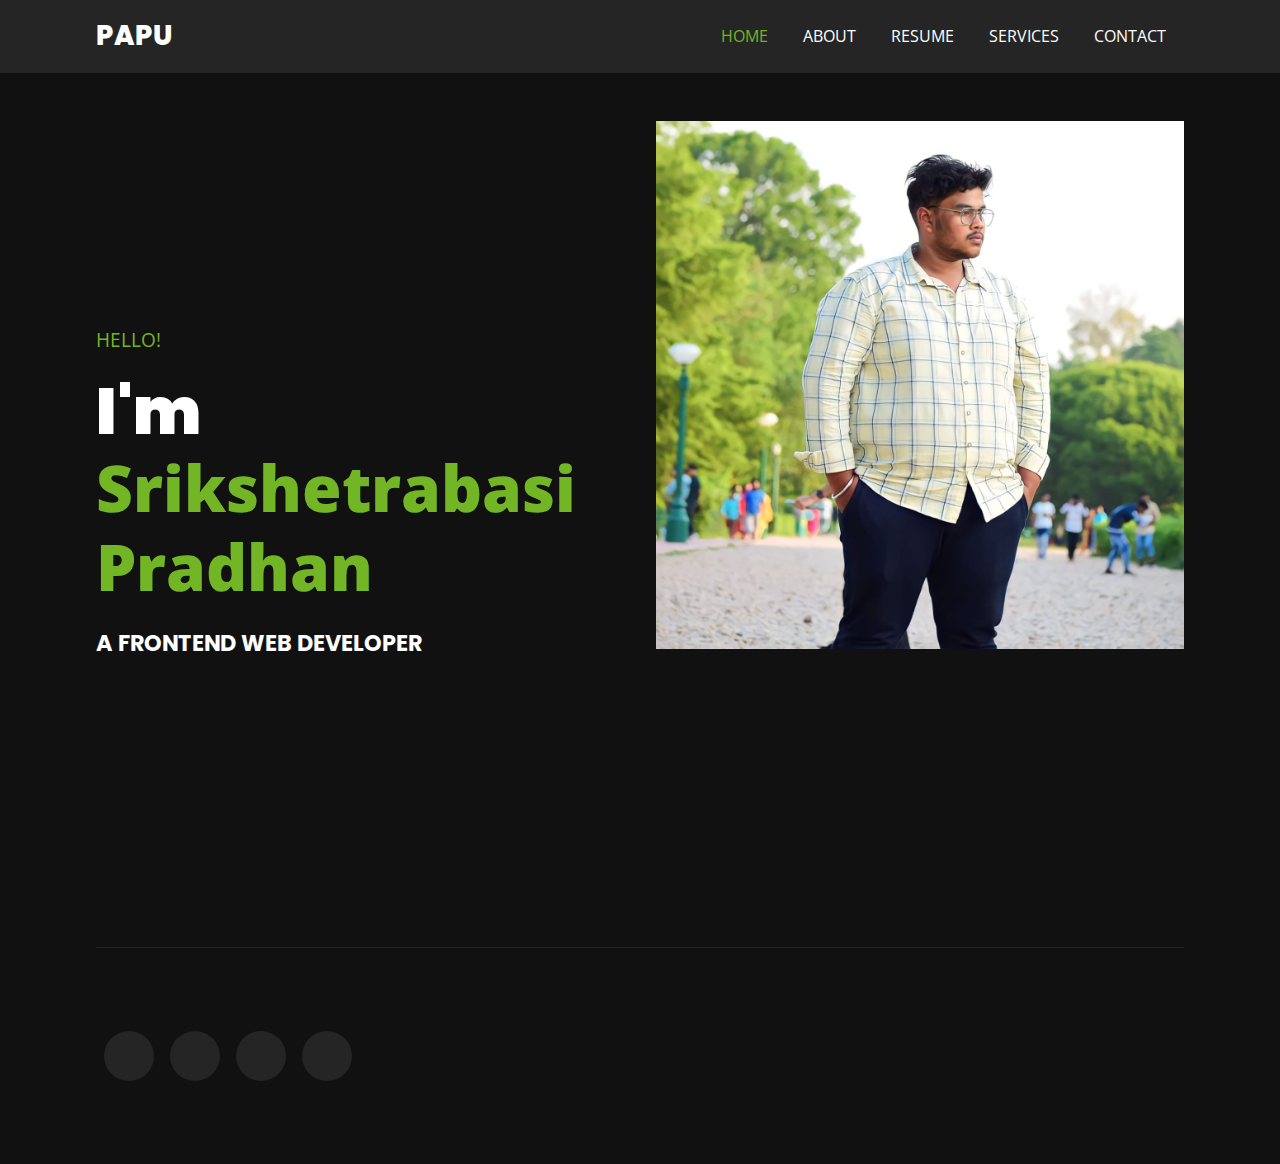
<file: index.html>
<!DOCTYPE html>
<html>
  <head>
    <meta charset="utf-8">
    <meta http-equiv="X-UA-Compatible" content="IE=edge">
    <title>Home</title>
    <meta name="description" content="">
    <meta name="viewport" content="width=device-width, initial-scale=1">
    <link rel="stylesheet" href="css/utility.css">
    <link rel = "stylesheet" href = "css/style.css">
    <link rel="stylesheet" href="https://cdnjs.cloudflare.com/ajax/libs/font-awesome/5.15.1/css/all.min.css" integrity="sha512-+4zCK9k+qNFUR5X+cKL9EIR+ZOhtIloNl9GIKS57V1MyNsYpYcUrUeQc9vNfzsWfV28IaLL3i96P9sdNyeRssA==" crossorigin="anonymous" />
    <link href="https://fonts.googleapis.com/css2?family=Open+Sans:wght@300;400;600;700;800&family=Poppins:wght@200;300;400;500;600;700;800;900&display=swap" rel="stylesheet">
  </head>
  <body>
    
    <!-- navbar section -->
    <nav class = "navbar">
      <div class = "container">
        <div class = "brand-and-toggler">
          <a href = "index.html" class = "navbar-brand">papu</a>
          <button type = "button" class = "navbar-toggler" id = "navbar-toggler">
            <span>
              <i class = "fas fa-bars"></i>
            </span>
          </button>
        </div>

        <div class = "navbar-collapse">
          <ul class = "navbar-nav">
            <li class = "nav-item nav-active">
              <a href = "index.html" class = "nav-link">home</a>
            </li>
            <li class = "nav-item">
              <a href = "about.html" class = "nav-link">about</a>
            </li>
            <li class = "nav-item">
              <a href = "resume.html" class = "nav-link">resume</a>
            </li>
            <li class = "nav-item">
              <a href = "services.html" class = "nav-link">services</a>
            </li>
            <li class = "nav-item">
              <a href = "contact.html" class = "nav-link">contact</a>
            </li>
          </ul>
        </div>
      </div>
    </nav>
    <!-- end of navbar section -->



    <!-- home page -->
    <section class = "home container">
      <div class = "row">
        <div class = "row-left">
          <h3>hello!</h3>
          <h1>i'm <span>srikshetrabasi pradhan</span></h1>
          <h2>a frontend web developer </h2>
        </div>
        

        <div class = "row-right">
          <div class = "img-border">
            <div class = "img-container">
              <img src = "./papu.png.jpg" alt = "my photo">
            </div>
          </div>
        </div>
      </div>
    </section>
    <!-- end of home page -->
    

    <!-- footer -->
    <footer class = "footer container">
      <div class = "row">
        <div class = "col">
          <div class = "social-links">
            <a href = "https://github.com/Srikshetrabasipradhan" target="_blank"><i class="fab fa-github"></i></a>
            <a href = "https://www.linkedin.com/in/srikshetrabasi-pradhan-51843b259/" target="_blank"><i class = "fab fa-linkedin"></i></a>
            <a href = "https://www.instagram.com/itz_papu_2321/" target="_blank"><i class = "fab fa-instagram"></i></a>
            <a href="https://wa.me/916370232186" target="_blank"><i class="fab fa-whatsapp"></i></a>
          </div>
        </div>
      </div>
    </footer>
    <!-- end of footer -->


    <!-- custom js file -->
    <script src="js/script.js"></script>
  </body>
</html>
</file>
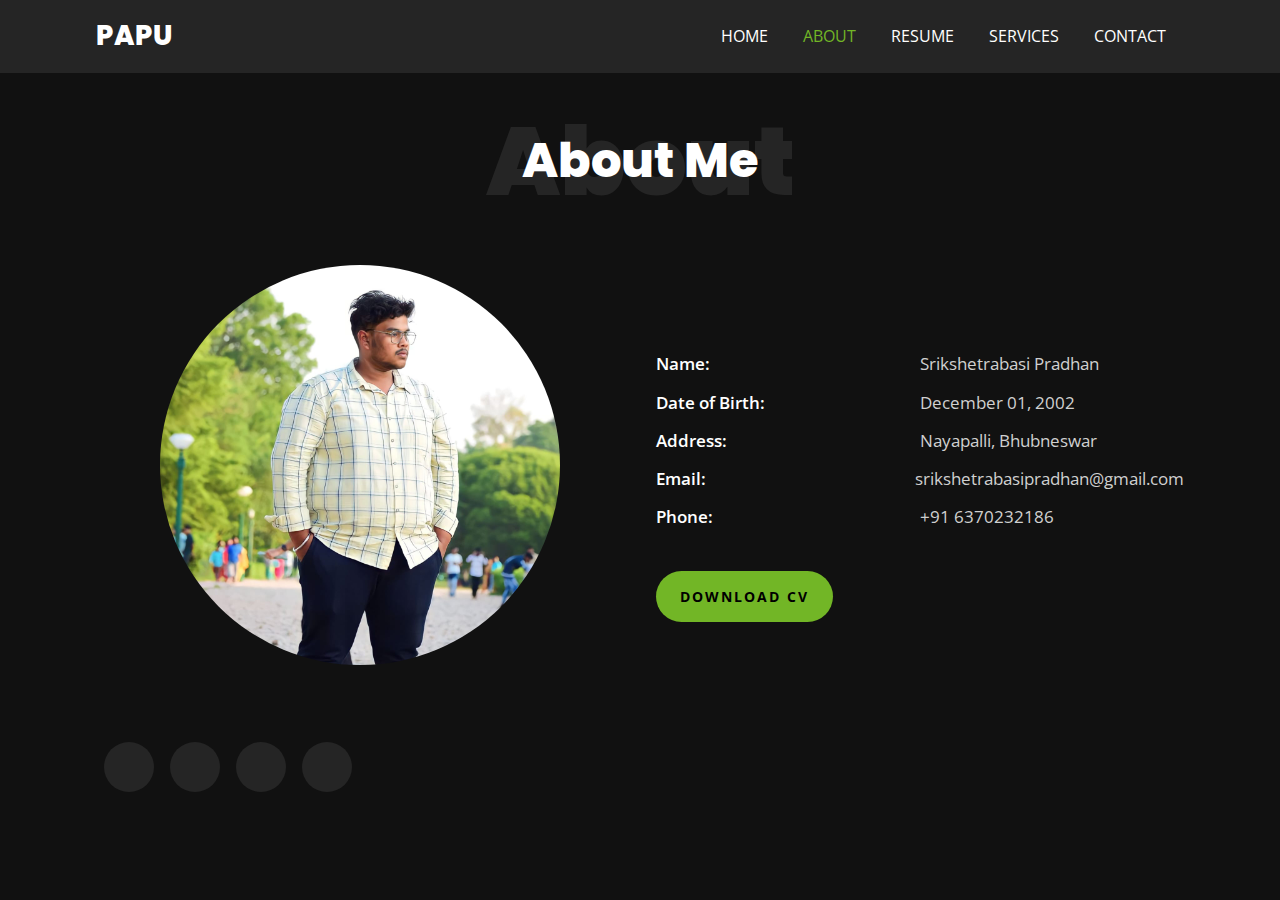
<file: about.html>
<!DOCTYPE html>
<html>
  <head>
    <meta charset="utf-8">
    <meta http-equiv="X-UA-Compatible" content="IE=edge">
    <title>About</title>
    <meta name="description" content="">
    <meta name="viewport" content="width=device-width, initial-scale=1">
    <!-- utility css file -->
    <link rel="stylesheet" href="css/utility.css">
    <link rel = "stylesheet" href = "css/style.css">
    <link rel="stylesheet" href="https://cdnjs.cloudflare.com/ajax/libs/font-awesome/5.15.1/css/all.min.css" integrity="sha512-+4zCK9k+qNFUR5X+cKL9EIR+ZOhtIloNl9GIKS57V1MyNsYpYcUrUeQc9vNfzsWfV28IaLL3i96P9sdNyeRssA==" crossorigin="anonymous" />
    <!-- google fonts -->
    <link href="https://fonts.googleapis.com/css2?family=Open+Sans:wght@300;400;600;700;800&family=Poppins:wght@200;300;400;500;600;700;800;900&display=swap" rel="stylesheet">
  </head>
  <body>
    
    <!-- navbar section -->
    <nav class = "navbar">
      <div class = "container">
        <div class = "brand-and-toggler">
          <a href = "index.html" class = "navbar-brand">papu</a>
          <button type = "button" class = "navbar-toggler" id = "navbar-toggler">
            <span>
              <i class = "fas fa-bars"></i>
            </span>
          </button>
        </div>

        <div class = "navbar-collapse">
          <ul class = "navbar-nav">
            <li class = "nav-item">
              <a href = "index.html" class = "nav-link">home</a>
            </li>
            <li class = "nav-item nav-active">
              <a href = "about.html" class = "nav-link">about</a>
            </li>
            <li class = "nav-item">
              <a href = "resume.html" class = "nav-link">resume</a>
            </li>
            <li class = "nav-item">
              <a href = "services.html" class = "nav-link">services</a>
            </li>
            <li class = "nav-item">
              <a href = "contact.html" class = "nav-link">contact</a>
            </li>
          </ul>
        </div>
      </div>
    </nav>
    <!-- end of navbar section -->

    <!-- about page -->
    <section class = "about container">
      <div class = "title">
        <h2>about</h2>
        <div>
          <h2>about me</h2>
        </div>
      </div>

      <div class = "row">
        <div class = "row-left">
          <img src = "./papu.png.jpg" alt = "about photo">
        </div>
          <div class = "row-right">
          <p class = "text"></p>
          <div class = "about-content">
            <ul>
              <li class = "text">
                <span>Name: </span>
                <span>Srikshetrabasi Pradhan</span>
              </li>
              <li class = "text">
                <span>Date of Birth: </span>
                <span>December 01, 2002</span>
              </li>
              <li class = "text">
                <span>Address: </span>
                <span>Nayapalli, Bhubneswar</span>
              </li>
              <li class = "text">
                <span>Email: </span>
                <span>srikshetrabasipradhan@gmail.com</span>
              </li>
                <li class = "text">
                <span>Phone: </span>
                <span>+91 6370232186</span>
              </li>
            </ul>
          </div>

          
          <a href="./Papu Resume CSE.docx" target="_blank"><button class="btn">Download CV <i class="fa fa-download"></i></button></a>
          
        </div>
        <div class = "social-links">
          <a href = "https://github.com/Srikshetrabasipradhan" target="_blank"><i class="fab fa-github"></i></a>
          <a href = "https://www.linkedin.com/in/srikshetrabasi-pradhan-51843b259/" target="_blank"><i class = "fab fa-linkedin"></i></a>
          <a href = "https://www.instagram.com/itz_papu_2321/" target="_blank"><i class = "fab fa-instagram"></i></a>
          <a href = "https://wa.me/916370232186" target="_blank"><i class = "fab fa-whatsapp"></i></a>
        </div>
      </div>
    </section>
    <!----- end of about page ----->

    <!-- custom js file -->
    <script src="js/script.js"></script>
  </body>
</html>
</file>
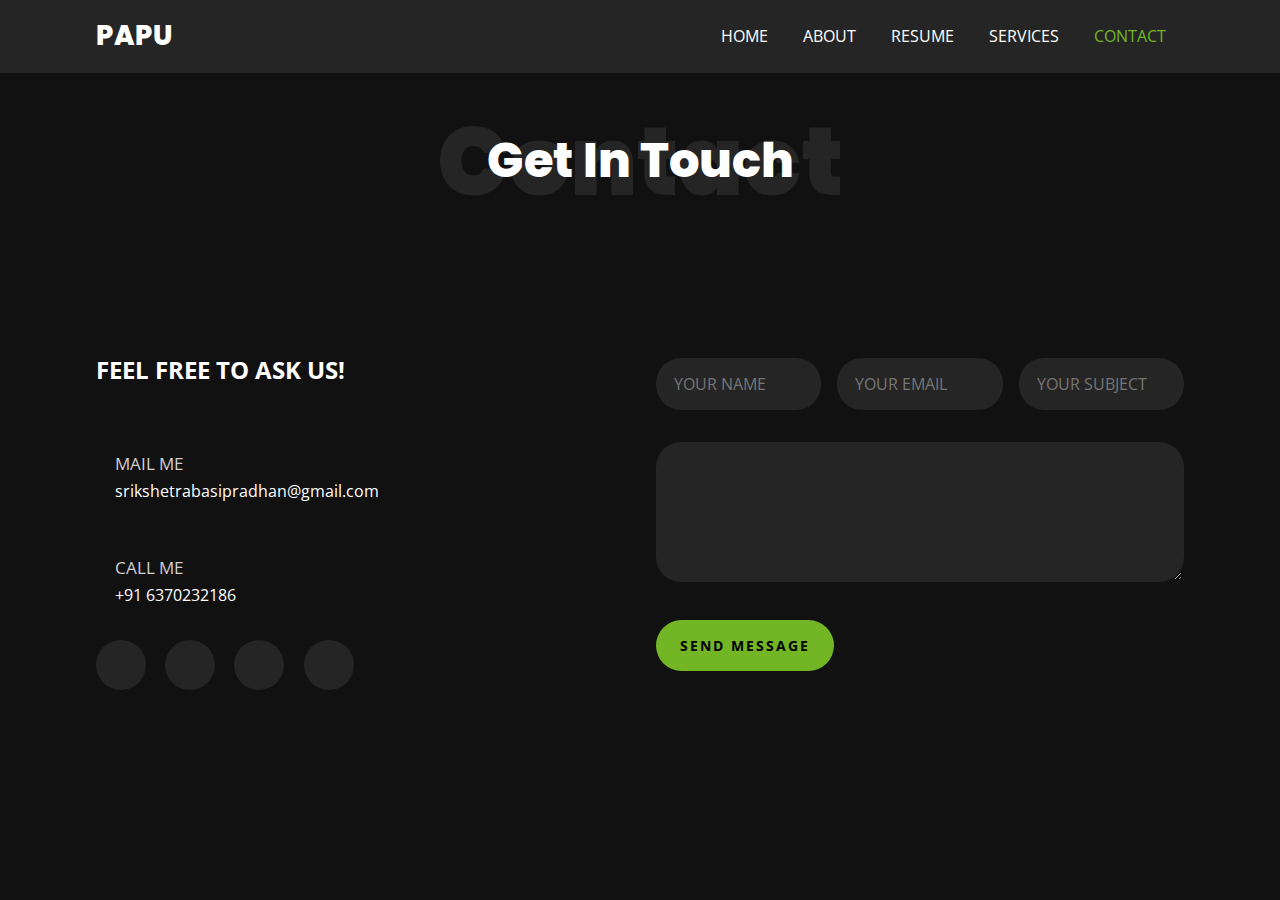
<file: contact.html>
<!DOCTYPE html>
<html>
  <head>
    <meta charset="utf-8">
    <meta http-equiv="X-UA-Compatible" content="IE=edge">
    <title>Contact</title>
    <meta name="description" content="">
    <meta name="viewport" content="width=device-width, initial-scale=1">
    <!-- utility css file -->
    <link rel="stylesheet" href="css/utility.css">
    <!-- style css file -->
    <link rel = "stylesheet" href = "css/style.css">
    <!-- fontawesome cdn -->
    <link rel="stylesheet" href="https://cdnjs.cloudflare.com/ajax/libs/font-awesome/5.15.1/css/all.min.css" integrity="sha512-+4zCK9k+qNFUR5X+cKL9EIR+ZOhtIloNl9GIKS57V1MyNsYpYcUrUeQc9vNfzsWfV28IaLL3i96P9sdNyeRssA==" crossorigin="anonymous" />
    <!-- google fonts -->
    <link href="https://fonts.googleapis.com/css2?family=Open+Sans:wght@300;400;600;700;800&family=Poppins:wght@200;300;400;500;600;700;800;900&display=swap" rel="stylesheet">
  </head>
  <body>
    
    <!-- navbar section -->
    <nav class = "navbar">
      <div class = "container">
        <div class = "brand-and-toggler">
          <a href = "index.html" class = "navbar-brand">papu</a>
          <button type = "button" class = "navbar-toggler" id = "navbar-toggler">
            <span>
              <i class = "fas fa-bars"></i>
            </span>
          </button>
        </div>

        <div class = "navbar-collapse">
          <ul class = "navbar-nav">
            <li class = "nav-item">
              <a href = "index.html" class = "nav-link">home</a>
            </li>
            <li class = "nav-item">
              <a href = "about.html" class = "nav-link">about</a>
            </li>
            <li class = "nav-item">
              <a href = "resume.html" class = "nav-link">resume</a>
            </li>
            <li class = "nav-item">
              <a href = "services.html" class = "nav-link">services</a>
            </li>
            <li class = "nav-item nav-active">
              <a href = "contact.html" class = "nav-link">contact</a>
            </li>
          </ul>
        </div>
      </div>
    </nav>
    <!-- end of navbar section -->

    <!-- contact page -->
    <section class = "contact container">
      <div class = "title">
        <h2>contact</h2>
        <div>
          <h2>get in touch</h2>
        </div>
      </div>

      <p class = "text"></p>

      <div class = "row">
        <div class = "col-left">
          <h2>feel free to ask us!</h2>
          <p class = "text"></p>

          <div class = "contact-info">
            <span><i class = "fas fa-envelope-open"></i></span>
            <h3>
              <span class = "text">mail me</span> <br>
              srikshetrabasipradhan@gmail.com
            </h3>
          </div>

          <div class = "contact-info">
            <span><i class = "fas fa-phone-square-alt"></i></span>
            <h3>
              <span class = "text">call me</span> <br>
              +91 6370232186
            </h3>
          </div>

          <div class = "contact-social-links">
            <a href = "https://github.com/Srikshetrabasipradhan" target="_blank"><i class="fab fa-github"></i></a>
            <a href = "https://www.linkedin.com/in/srikshetrabasi-pradhan-51843b259/" target="_blank"><i class="fab fa-linkedin"></i></a>
            <a href = "https://www.instagram.com/itz_papu_2321/" target="_blank"><i class = "fab fa-instagram"></i></a>
            <a href = "https://wa.me/916370232186" target="_blank"><i class = "fab fa-whatsapp"></i></a>
          </div>
        </div>

        <div class = "col-right">
          <form class = "contact-form">
            <div class = "form-group">
              <input type = "text" placeholder="your name">
              <input type = "email" placeholder="your email">
              <input type = "text" placeholder="your subject">
            </div>
            <textarea rows = "5"></textarea>
            <button type = "submit" class = "btn">send message</button>
          </form>
        </div>
      </div>
    </section>
    <!-- end of contact page -->
    


    <!-- custom js file -->
    <script src="js/script.js"></script>
  </body>
</html>
</file>
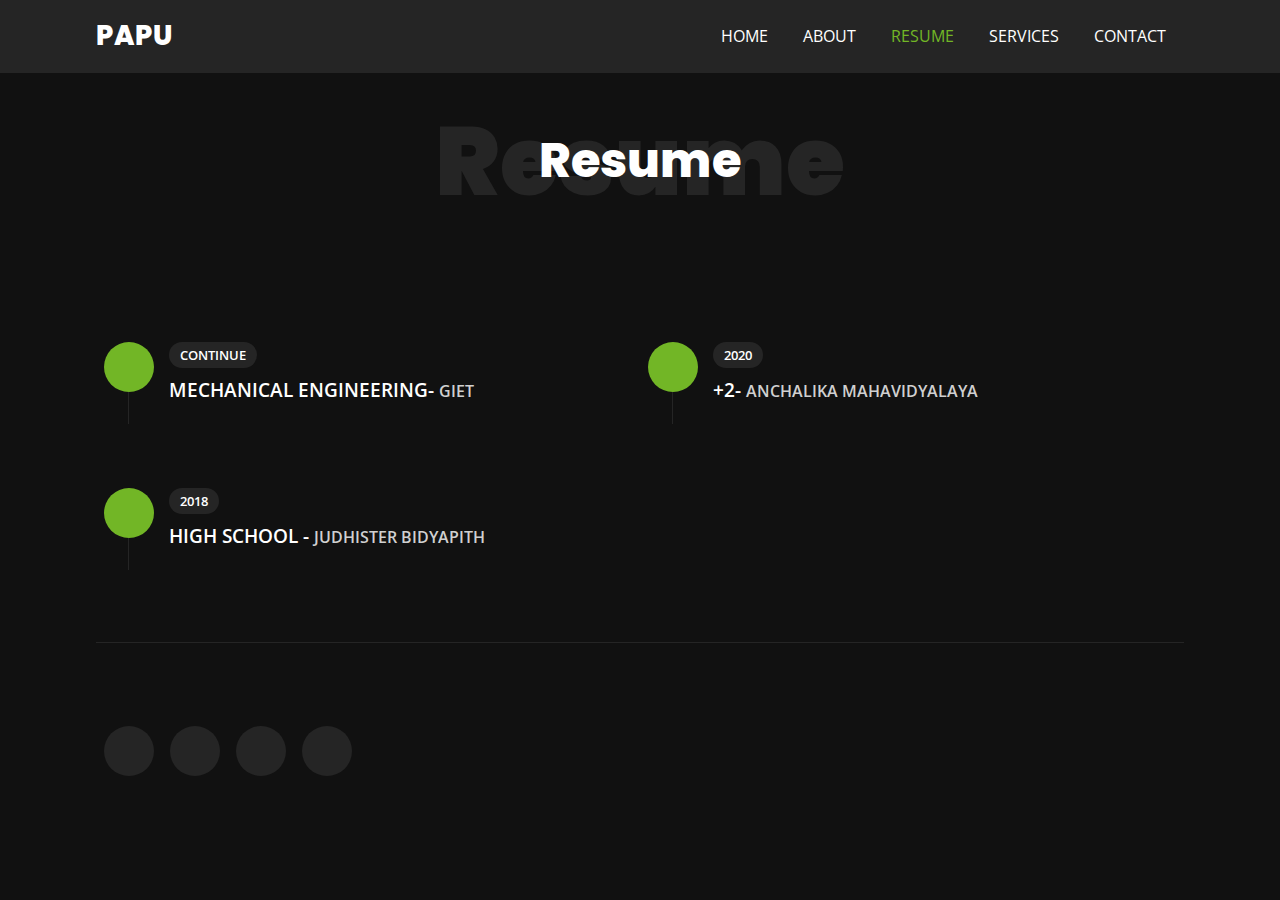
<file: resume.html>
<!DOCTYPE html>
<html>
  <head>
    <meta charset="utf-8">
    <meta http-equiv="X-UA-Compatible" content="IE=edge">
    <title>Resume</title>
    <meta name="description" content="">
    <meta name="viewport" content="width=device-width, initial-scale=1">
    <!-- utility css file -->
    <link rel="stylesheet" href="css/utility.css">
    <!-- style css file -->
    <link rel = "stylesheet" href = "css/style.css">
    <!-- fontawesome cdn -->
    <link rel="stylesheet" href="https://cdnjs.cloudflare.com/ajax/libs/font-awesome/5.15.1/css/all.min.css" integrity="sha512-+4zCK9k+qNFUR5X+cKL9EIR+ZOhtIloNl9GIKS57V1MyNsYpYcUrUeQc9vNfzsWfV28IaLL3i96P9sdNyeRssA==" crossorigin="anonymous" />
    <!-- google fonts -->
    <link href="https://fonts.googleapis.com/css2?family=Open+Sans:wght@300;400;600;700;800&family=Poppins:wght@200;300;400;500;600;700;800;900&display=swap" rel="stylesheet">
  </head>
  <body>
    
    <!-- navbar section -->
    <nav class = "navbar">
      <div class = "container">
        <div class = "brand-and-toggler">
          <a href = "index.html" class = "navbar-brand">papu</a>
          <button type = "button" class = "navbar-toggler" id = "navbar-toggler">
            <span>
              <i class = "fas fa-bars"></i>
            </span>
          </button>
        </div>

        <div class = "navbar-collapse">
          <ul class = "navbar-nav">
            <li class = "nav-item">
              <a href = "index.html" class = "nav-link">home</a>
            </li>
            <li class = "nav-item">
              <a href = "about.html" class = "nav-link">about</a>
            </li>
            <li class = "nav-item nav-active">
              <a href = "resume.html" class = "nav-link">resume</a>
            </li>
            <li class = "nav-item">
              <a href = "services.html" class = "nav-link">services</a>
            </li>
            <li class = "nav-item">
              <a href = "contact.html" class = "nav-link">contact</a>
            </li>
          </ul>
        </div>
      </div>
    </nav>
    <!-- end of navbar section -->

    <!-- resume page -->
    <section class = "resume container">
      <div class = "title">
        <h2>resume</h2>
        <div>
          <h2>resume</h2>
        </div>
      </div>
      <p class = "text"></p>
      <div class = "row">
        <div class = "item">
          <div class = "icon">
            <i class = "fas fa-graduation-cap"></i>
          </div>
          <span>Continue</span>
          <h2>mechanical engineering- <span>GIET</span></h2>
          <p class = "text"></p>
        </div>

        <div class = "item">
          <div class = "icon">
            <i class = "fas fa-graduation-cap"></i>
          </div>
          <span>2020</span>
          <h2>+2- <span>Anchalika Mahavidyalaya </span></h2>
          <p class = "text"></p>
        </div>
      </div> 

        <div class = "item">
          <div class = "icon">
            <i class = "fas fa-graduation-cap"></i>
          </div>
          <span>2018</span>
          <h2>high school - <span>Judhister Bidyapith </span></h2>
          <p class = "text"></p>
        </div>
      </div>
    </section>
    <!-- end of resume page -->
    
    

    <!-- footer -->
    <footer class = "footer container">
      <div class = "row">
        <div class = "col">
          <div class = "social-links">
            <a href = "https://github.com/Srikshetrabasipradhan" target="_blank"><i class="fab fa-github"></i></a>
            <a href = "https://www.linkedin.com/in/srikshetrabasi-pradhan-51843b259/" target="_blank"><i class = "fab fa-linkedin"></i></a>
            <a href = "https://www.instagram.com/itz_papu_2321/" target="_blank"><i class = "fab fa-instagram"></i></a>
            <a href = "https://wa.me/916370232186" target="_blank"><i class = "fab fa-whatsapp"></i></a>
          </div>
        </div>
      </div>
    </footer>
    <!-- end of footer -->


    <!-- custom js file -->
    <script src="js/script.js"></script>
  </body>
</html>
</file>
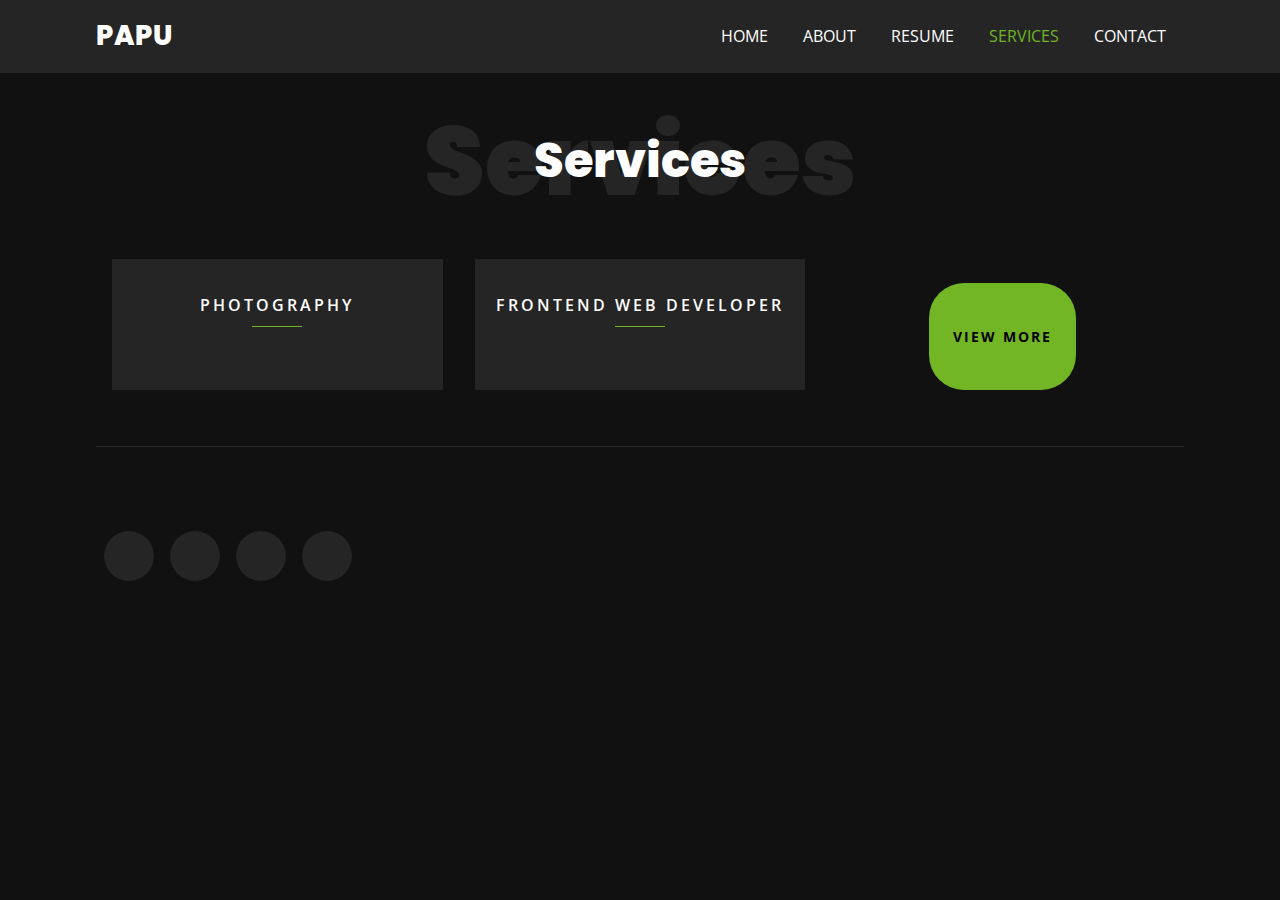
<file: services.html>
<!DOCTYPE html>
<html>
  <head>
    <meta charset="utf-8">
    <meta http-equiv="X-UA-Compatible" content="IE=edge">
    <title>Services</title>
    <meta name="description" content="">
    <meta name="viewport" content="width=device-width, initial-scale=1">
    <!-- utility css file -->
    <link rel="stylesheet" href="css/utility.css">
    <!-- style css file -->
    <link rel = "stylesheet" href = "css/style.css">
    <!-- fontawesome cdn -->
    <link rel="stylesheet" href="https://cdnjs.cloudflare.com/ajax/libs/font-awesome/5.15.1/css/all.min.css" integrity="sha512-+4zCK9k+qNFUR5X+cKL9EIR+ZOhtIloNl9GIKS57V1MyNsYpYcUrUeQc9vNfzsWfV28IaLL3i96P9sdNyeRssA==" crossorigin="anonymous" />
    <!-- google fonts -->
    <link href="https://fonts.googleapis.com/css2?family=Open+Sans:wght@300;400;600;700;800&family=Poppins:wght@200;300;400;500;600;700;800;900&display=swap" rel="stylesheet">
  </head>
  <body>
    
    <!-- navbar section -->
    <nav class = "navbar">
      <div class = "container">
        <div class = "brand-and-toggler">
          <a href = "index.html" class = "navbar-brand">papu</a>
          <button type = "button" class = "navbar-toggler" id = "navbar-toggler">
            <span>
              <i class = "fas fa-bars"></i>
            </span>
          </button>
        </div>

        <div class = "navbar-collapse">
          <ul class = "navbar-nav">
            <li class = "nav-item">
              <a href = "index.html" class = "nav-link">home</a>
            </li>
            <li class = "nav-item">
              <a href = "about.html" class = "nav-link">about</a>
            </li>
            <li class = "nav-item">
              <a href = "resume.html" class = "nav-link">resume</a>
            </li>
            <li class = "nav-item nav-active">
              <a href = "services.html" class = "nav-link">services</a>
            </li>
            <li class = "nav-item">
              <a href = "contact.html" class = "nav-link">contact</a>
            </li>
          </ul>
        </div>
      </div>
    </nav>
    <!-- end of navbar section -->

    <!-- services page -->
    <section class = "services container">
      <div class = "title">
        <h2>services</h2>
        <div>
          <h2>services</h2>
        </div>
      </div>
      <div class = "row">
        <div class = "item">
          <span><i class = "fas fa-camera-retro"></i></span>
          <h2>photography</h2>
        </div>

        <div class = "item">
          <span><i class = "fas fa-code"></i></span>
          <h2> frontend web developer</h2>
        </div>
      <button type = "button" class = "btn">view more</button>
    </section>
    <!-- end of services page -->

    <!-- footer -->
    <footer class = "footer container">
      <div class = "row">
       
        <div class = "col">
          <div class = "social-links">
            <a href = "https://github.com/Srikshetrabasipradhan" target="_blank"><i class="fab fa-github"></i></a>
            <a href = "https://www.linkedin.com/in/srikshetrabasi-pradhan-51843b259/" target="_blank"><i class = "fab fa-linkedin"></i></a>
            <a href = "https://www.instagram.com/itz_papu_2321/" target="_blank"><i class = "fab fa-instagram"></i></a>
            <a href = "https://wa.me/916370232186" target="_blank"><i class = "fab fa-whatsapp"></i></a>
          </div>
        </div>
      </div>
    </footer>
    <!-- end of footer -->


    <!-- custom js file -->
    <script src="js/script.js"></script>
  </body>
</html>
</file>
<file: css/utility.css>
:root{
    --poppins: 'Poppins', sans-serif;
    --sans: 'Open Sans', sans-serif;
    --green: #72b626;
    --black: #111;
    --nero: #252525;
    --transition: all 0.4s ease;
}
*{
    box-sizing: border-box;
    padding: 0;
    margin: 0;
    font-family: var(--sans);
}
body{
    color: #fff;
    line-height: 1.5;
    background: var(--black);
    overflow-x: hidden;
}
a{
    color: #fff;
    text-decoration: none;
}
img{
    width: 100%;
    display: block;
}
ul li{
    list-style-type: none;
}
h1, h2, h3, h4, h5, h6, p{
    padding: 0.6rem 0;
}


.btn{
    border: none;
    margin: 1rem 0;
    border-radius: 35px;
    background: var(--green);
    font-size: 0.9rem;
    text-transform: uppercase;
    padding: 1rem 1.5rem;
    font-weight: 700;
    letter-spacing: 2px;
    display: inline-block;
    cursor: pointer;
    transition: var(--transition);
}
.btn:hover{
    opacity: 0.7;
}

.text{
    font-size: 1.05rem;
    color: #d0d0d0;
    line-height: 1.7;
}


.title{
    position: relative;
}
.title > h2{
    font-size: 3rem;
    font-family: var(--poppins);
    text-align: center;
    text-transform: capitalize;
    font-weight: 900;
    color: var(--nero);
}
.title div{
    position: absolute;
    top: 50%;
    left: 50%;
    text-align: center;
    width: 100%;
    transform: translate(-50%, -50%);
}
.title div h2{
    text-transform: capitalize;
    font-size: 2rem;
    font-family: var(--poppins);
    font-weight: 800;
}
.container{
    width: 90vw;
    margin: 0 auto;
}

@media screen and (min-width: 500px){
    .title > h2{
        font-size: 6rem;
    }
    .title div h2{
        font-size: 3rem;
    }
}

@media screen and (min-width: 992px){
    .container{
        width: 88vw;
    }
}
@media screen and (min-width: 1200px){
    .container{
        width: 85vw;
    }
}


.resize-animation-stopper *{
    animation: none !important;
    transition: none !important;
}
</file>
<file: css/style.css>
.navbar{
    position: fixed;
    z-index: 999;
    top: 0;
    left: 0;
    background: var(--nero);
    width: 100%;
}
.brand-and-toggler{
    display: flex;
    justify-content: space-between;
    padding: 1rem 0;
}
.navbar-brand{
    text-transform: uppercase;
    font-family: var(--poppins);
    font-size: 1.7rem;
    font-weight: 800;
}
.navbar-toggler{
    border: none;
    font-size: 1.7rem;
    background: none;
    color: #fff;
    cursor: pointer;
    outline: none;
    transition: var(--transition);
}
.navbar-toggler:hover{
    opacity: 0.8;
}
.navbar-collapse{
    height: 0;
    overflow: hidden;
    transition: var(--transition);
}
.nav-item{
    text-align: center;
    padding: 0.6rem;
    position: relative;
}
.nav-item::after{
    content: "";
    position: absolute;
    bottom: 4px;
    left: 50%;
    transform: translateX(-50%);
    border-radius: 5px;
    width: 0;
    height: 2px;
    background: var(--green);
    transition: var(--transition);
}
.nav-item:hover::after{
    width: 100px;
}
.nav-link{
    text-transform: uppercase;
    font-size: 1.2rem;
    transition: var(--transition);
}
.nav-link:hover{
    color: var(--green);
}
.nav-active .nav-link{
    color: var(--green);
}


.showNav{
    height: 385px;
}


.home{
    padding: 5rem 0 2.5rem 0;
}
.home .row > div{
    height: 60vh;
    display: flex;
    flex-direction: column;
    justify-content: center;
    align-items: center;
    border: 2px solid var(--nero);
    border-radius: 10px;
    margin: 2rem 0;
}
.home .row-left{
    text-align: center;
}
.home .row-left h3{
    color: var(--green);
    font-weight: 400;
    text-transform: uppercase;
}
.home .row-left h1{
    font-size: 2rem;
    font-family: var(--poppins);
    text-transform: capitalize;
    line-height: 1.2;
    font-weight: 900;
}
.home .row-left h1 span{
    color: var(--green);
}
.home .row-left h2{
    text-transform: uppercase;
    font-family: var(--poppins);
    font-size: 1rem;
}
.home-pg-btn{
    display: flex;
    margin: 1rem 0;
}
.home-pg-btn button{
    padding: 0.8rem;
    margin-right: 0.6rem;
    border: 1px solid #f7f7f7;
}
.home-pg-btn button:first-child{
    border-color: var(--green);
}
.home-pg-btn button:last-child{
    background: transparent;
    color: #fff;
}
.home .img-container{
    position: relative;
    width: 240px;
    height: 240px;
    border-radius: 50%;
    overflow: hidden;
}
.home .img-border{
    background: var(--nero);
    width: 245px;
    height: 245px;
    border-radius: 50%;
    display: flex;
    justify-content: center;
    align-items: center;
}


.about{
    padding: 5rem 0 2.5rem 0;
}
.about .row-right{
    padding: 3rem 0;
}
.about .row-right p{
    margin: 1rem 0;
}
.about-content{
    margin: 1.5rem 0;
}
.about-content li{
    display: flex;
    margin: 0.6rem 0;
}
.about-content li span{
    flex: 1;
}
.about-content li span:first-child{
    color: #fff;
    font-weight: 600;
}
.about .row-right h3{
    color: var(--green);
    font-size: 1.5rem;
}
.about .row-right h3 span{
    color: #fff;
    font-weight: 400;
}


.resume{
    padding: 5rem 0 2.5rem 0;
}
.resume > .text{
    width: 70%;
    margin: 1.5rem auto;
    text-align: center;
}
.resume .item{
    padding: 0 2.5rem;
    margin: 2rem;
    border-left: 1px solid var(--nero);
    position: relative;
}
.resume .item > span{
    background: var(--nero);
    border-radius: 15px;
    padding: 0.25rem 0.7rem;
    text-transform: uppercase;
    font-size: 0.8rem;
    font-weight: 600;
}
.resume .item h2{
    text-transform: uppercase;
    font-weight: 600;
    font-size: 1.2rem;
}
.resume .item h2 span{
    font-size: 1rem;
    color: #d0d0d0;
}
.resume .item .text{
    font-size: 1rem;
    padding-bottom: 0;
}
.resume .icon{
    position: absolute;
    top: 0;
    width: 50px;
    height: 50px;
    background: var(--green);
    border-radius: 50%;
    display: flex;
    justify-content: center;
    align-items: center;
    left: -25px;
}


.services{
    padding: 5rem 0 2.5rem 0;
}
.services > .text{
    width: 70%;
    margin: 1.5rem auto;
    text-align: center;
}
.services .item{
    text-align: center;
    padding: 1.5rem 0 4rem 0;
    background: var(--nero);
    margin: 1.5rem 0;
    cursor: pointer;
    transition: var(--transition);
}
.services .item span{
    font-size: 5rem;
    color: var(--green);
}
.services .item h2{
    text-transform: uppercase;
    font-size: 1rem;
    font-weight: 600;
    letter-spacing: 3px;
    position: relative;
}
.services .item h2::after{
    content: "";
    position: absolute;
    bottom: 0;
    background: var(--green);
    width: 50px;
    height: 0.5px;
    left: 50%;
    transform: translateX(-50%);
}
.services .item:hover{
    background: var(--green);
}
.services .item:hover span{
    color: #fff;
}
.services .item:hover h2{
    color: var(--black);
}
.services .item:hover h2::after{
    background: var(--black);
}
.services .btn{
    margin: 2.5rem auto 1rem auto;
    display: block;
}





.contact{
    padding: 5rem 0 2.5rem 0;
}
.contact > .text{
    width: 70%;
    margin: 1.5rem auto;
    text-align: center;
}
.contact .row{
    margin: 1rem 0;
}
.contact .row > div{
    margin: 2.5rem 0;
    padding: 2rem 0;
}
.contact .col-left h2{
    text-transform: uppercase;
}
.contact .contact-info{
    margin: 1rem 0;
    padding: 0.5rem 0;
    display: flex;
    align-items: center;
}
.contact .contact-info > span{
    color: var(--green);
    font-size: 2.6rem;
    margin-right: 1.2rem;
}
.contact .contact-info h3{
    font-size: 1rem;
    font-weight: 400;
}
.contact .contact-info h3 span{
    text-transform: uppercase;
    font-size: 1.05rem;
}
.contact .contact-social-links{
    display: flex;
}
.contact .contact-social-links a{
    display: block;
    width: 50px;
    height: 50px;
    background: var(--nero);
    margin: 0 0.6rem;
    display: flex;
    justify-content: center;
    align-items: center;
    border-radius: 50%;
    transition: var(--transition);
}
.contact .contact-social-links a:first-child{
    margin-left: 0;
}
.contact .contact-social-links a:hover{
    background: var(--green);
}
.contact-form input, .contact-form textarea{
    width: 100%;
    margin: 1rem 0;
    background: var(--nero);
    border: 2px solid transparent;
    font-size: 1rem;
    padding: 0.8rem 1rem;
    border-radius: 25px;
    outline: 0;
    caret-color: #fff;
}
.contact-form input:focus, .contact-form textarea:focus{
    border-color: var(--green);
}
.contact-form input::placeholder,
.contact-form textarea::placeholder{
    text-transform: uppercase;
}





.footer{
    padding: 2.5rem 0;
    border-top: 1.5px solid #252525;
}
.footer-title{
    text-transform: capitalize;
    font-size: 1.3rem;
    font-family: var(--poppins);
    font-weight: 700;
}
.footer .col{
    text-align: center;
    padding: 1rem 0;
}
.footer .col:first-child .text{
    width: 80%;
    margin: 0 auto;
}
.social-links{
    display: flex;
    justify-content: center;
}
.social-links a{
    background: var(--nero);
    width: 50px;
    height: 50px;
    font-size: 1.5rem;
    display: flex;
    justify-content: center;
    align-items: center;
    border-radius: 50%;
    margin: 1.5rem 0.5rem;
    transition: var(--transition);
}
.social-links a:hover{
    background: var(--green);
}
.footer-links a{
    display: block;
    text-transform: capitalize;
    padding: 0.2rem 0;
    transition: var(--transition);
}
.footer-links a .fas{
    display: none;
}
.footer-links a:hover{
    color: #fff;
}
.footer .col:last-child div{
    padding: 0.2rem 0;
}
.footer .col:last-child .fas{
    padding-right: 0.5rem;
}
.footer-text .text{
    text-align: center;
}







@media screen and (min-width: 500px){
   
    .home .row-left h1{
        font-size: 4rem;
    }
    .home .row-left h2{
        font-size: 1.4rem;
    }
    .home-pg-btn button{
        padding: 1rem 1.5rem;
    }
    .home .img-container{
        width: 320px;
        height: 320px;
    }
    .home .img-border{
        width: 325px;
        height: 325px;
    }
}

@media screen and (min-width: 768px){
    
    .footer .row{
        display: grid;
        grid-template-columns: repeat(2, 1fr);
    }
   
    .about .row-left{
        width: 400px;
        height: 400px;
        margin: 1rem auto;
        overflow: hidden;
        border-radius: 50%;
        position: relative;
    }
   
    .resume .row{
        display: grid;
        grid-template-columns: repeat(2, 1fr);
    }
    
    .services .row{
        display: flex;
        flex-wrap: wrap;
    }
    .services .item{
        flex: 0 0 calc(50% - 2rem);
        margin: 1rem;
    }
    
    .skills .row{
        display: grid;
        grid-template-columns: repeat(2, 1fr);
        grid-gap: 2rem;
    }
   
    .projects .row{
        display: grid;
        grid-template-columns: repeat(3, 1fr);
        grid-gap: 2rem;
    }
    .projects .row .item{
        margin: 0;
    }
    .projects .row .item:nth-child(2){
        grid-column: 2/4;
    }
    .projects .row .item:nth-child(3){
        grid-column: 1/3;
    }
    .projects .row .item:nth-child(6){
        grid-column: 2/4;
    }

    
        .blog .row{
        display: grid;
        grid-template-columns: repeat(2, 1fr);
        grid-gap: 2rem;
    }
   
    .contact-form .form-group{
        display: grid;
        grid-template-columns: repeat(3, 1fr);
        grid-gap: 1rem;
    }
    .contact .row > div{
        margin: 0;
    }
}

@media screen and (min-width: 992px){
   
    .navbar-toggler{
        display: none;
    }
    .navbar .container{
        display: flex;
        flex-wrap: wrap;
        justify-content: space-between;
        align-items: center;
    }
    .navbar-nav{
        display: flex;
        justify-content: flex-end;
    }
    .navbar-collapse{
        height: 100%;
        flex: 1 0 auto;
    }
    .brand-and-toggler{
        flex: 0 0 100px;
    }
    .nav-item{
        margin: 0 0.5rem;
    }
    .nav-link{
        font-size: 1rem;
    }

    
    .home .row{
        display: grid;
        grid-template-columns: repeat(2, 1fr);
        grid-gap: 2rem;
    }
    .home .row > div{
        height: calc(100vh - 73px);
        border: none;
        margin: 0;
        align-items: flex-start;
    }
    .home .row-left{
        text-align: left;
    }
    .home .img-container{
        width: 100%;
        height: 100%;
        border-radius: unset;
    }
    .home .img-border{
        height: 90%;
        width: 100%;
        transition: var(--transition);
        border-radius: unset;
        background: transparent;
    }
    .home .img-border:hover{
        transform: translateY(-14px);
    }

    
    .about .row{
        display: grid;
        grid-template-columns: repeat(2, 1fr);
        align-items: center;
        grid-gap: 2rem;
    }
   
    .services .item{
        flex: 0 0 calc(33.33% - 2rem);
    }
    
    .contact .row{
        display: grid;
        grid-template-columns: repeat(2, 1fr);
        grid-gap: 2rem;
    }
}

@media screen and (min-width: 1200px){
    
    .footer .row{
        grid-template-columns: repeat(4, 1fr);
    }
    .footer .row .col{
        text-align: left;
    }
    .footer .col:first-child .text{
        margin: 0;
    }
    .social-links{
        justify-content: flex-start;
    }
    .footer-links a .fas{
        display: inline-block;
    }

    
    .blog .row{
        grid-template-columns: repeat(3, 1fr);
    }
}
</file>
